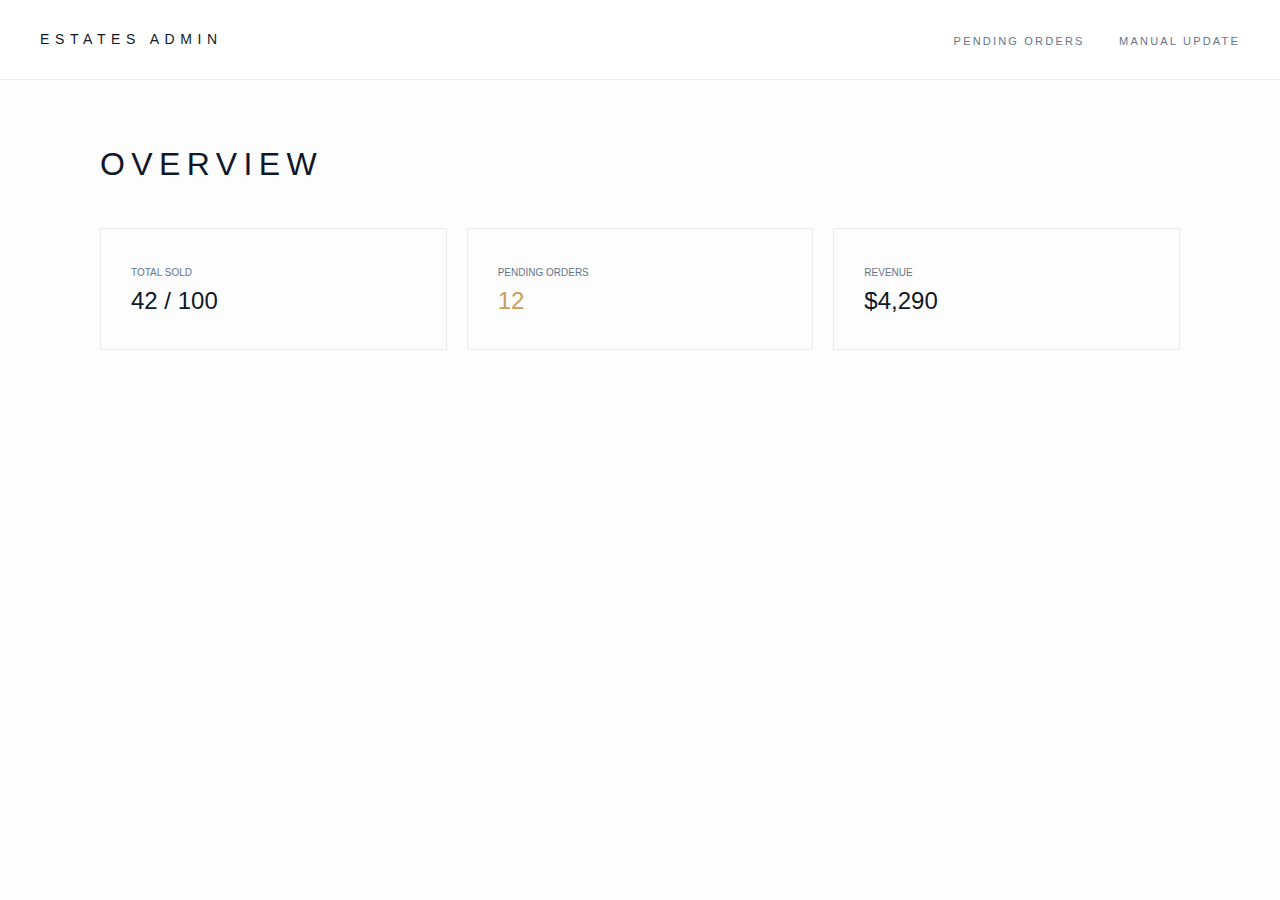
<file: admin.html>
<!DOCTYPE html>
<html lang="en">
<head>
    <meta charset="UTF-8">
    <title>Admin Dashboard</title>
    <link rel="stylesheet" href="style.css">
</head>
<body>
    <nav>
        <div class="logo">Estates Admin</div>
        <div class="nav-links">
            <a href="order.html">Pending Orders</a>
            <a href="manual_update.html">Manual Update</a>
        </div>
    </nav>

    <div style="padding: 60px; max-width: 1200px; margin: 0 auto;">
        <h1 style="font-weight: 300; letter-spacing: 0.2em; text-transform: uppercase;">Overview</h1>
        <div style="display: grid; grid-template-columns: repeat(3, 1fr); gap: 20px; margin-top: 40px;">
            <div style="border: 1px solid var(--border); padding: 30px;">
                <label style="font-size: 10px; color: var(--text-muted); text-transform: uppercase;">Total Sold</label>
                <div style="font-size: 24px;">42 / 100</div>
            </div>
            <div style="border: 1px solid var(--border); padding: 30px;">
                <label style="font-size: 10px; color: var(--text-muted); text-transform: uppercase;">Pending Orders</label>
                <div style="font-size: 24px; color: var(--gold);">12</div>
            </div>
            <div style="border: 1px solid var(--border); padding: 30px;">
                <label style="font-size: 10px; color: var(--text-muted); text-transform: uppercase;">Revenue</label>
                <div style="font-size: 24px;">$4,290</div>
            </div>
        </div>
    </div>
</body>
</html>
</file>
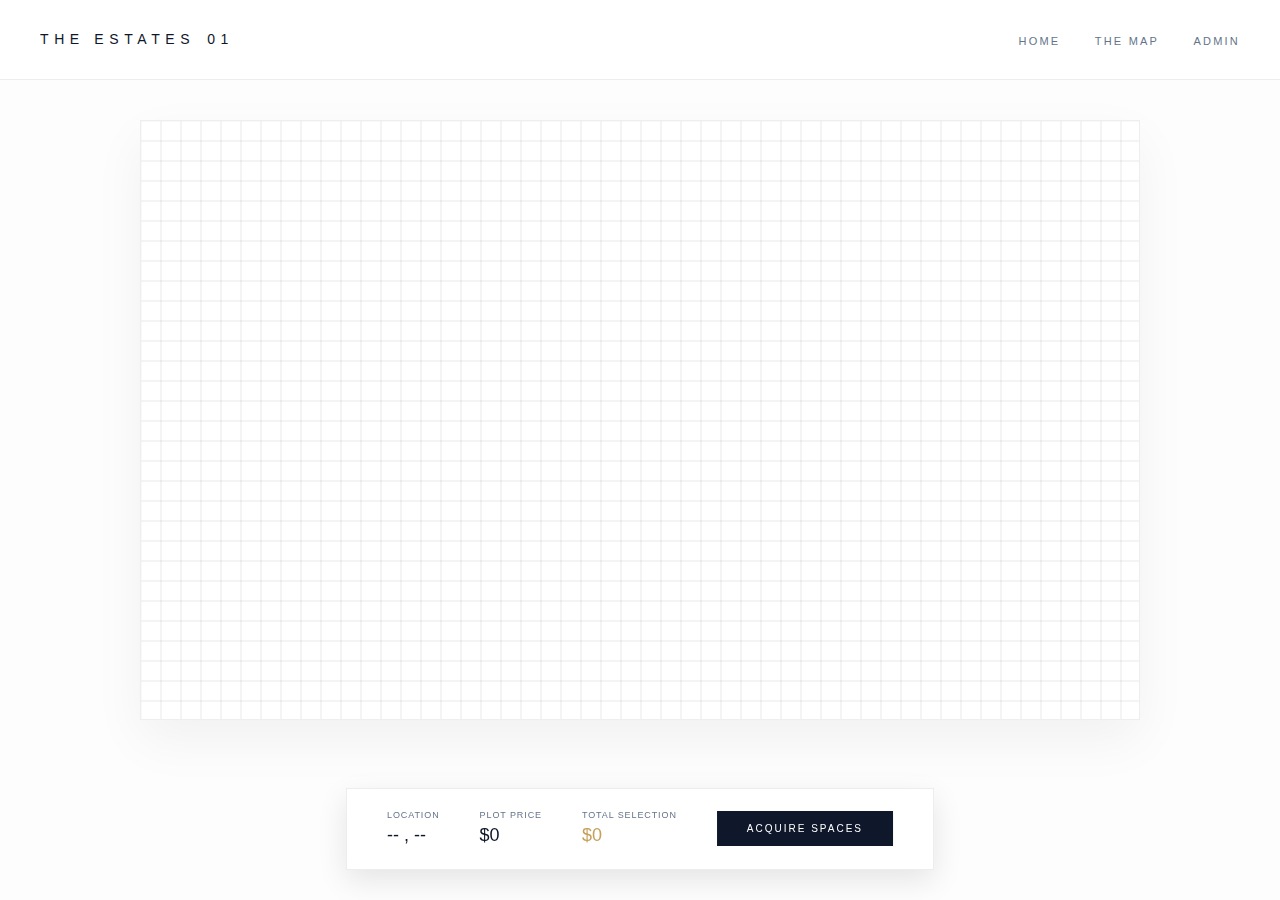
<file: dashboard.html>
<!DOCTYPE html>
<html lang="en">
<head>
    <meta charset="UTF-8">
    <title>Map | Section 01</title>
    <link rel="stylesheet" href="style.css">
</head>
<body>
    <nav>
        <div class="logo">The Estates <span>01</span></div>
        <div class="nav-links">
            <a href="index.html">Home</a>
            <a href="dashboard.html">The Map</a>
            <a href="admin.html">Admin</a>
        </div>
    </nav>

    <div id="grid-container" style="width: 1000px; height: 600px; overflow: auto; border: 1px solid #eee;">
        <canvas id="gridCanvas"></canvas>
    </div>

    <div class="hud">
        <div class="hud-item">
            <label>Location</label>
            <span id="current-coords">-- , --</span>
        </div>
        <div class="hud-item">
            <label>Plot Price</label>
            <span id="current-price">$0</span>
        </div>
        <div class="hud-item">
            <label>Total Selection</label>
            <span id="total-price" style="color: var(--gold);">$0</span>
        </div>
        <button class="btn-primary" onclick="window.location.href='order.html'">Acquire Spaces</button>
    </div>

    <script src="script.js"></script>
</body>
</html>
</file>
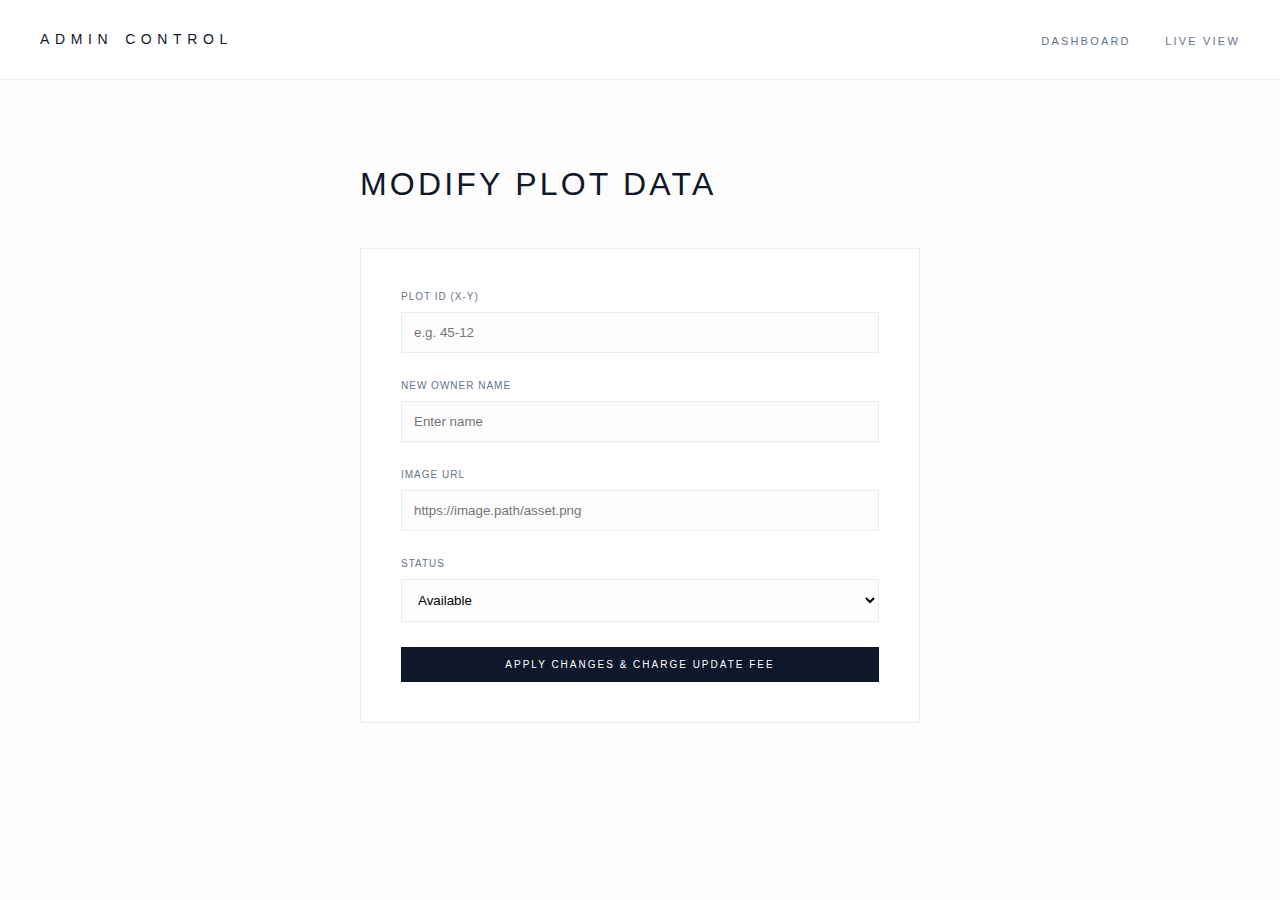
<file: manual_update.html>
<!DOCTYPE html>
<html lang="en">
<head>
    <meta charset="UTF-8">
    <title>Manual Update | Admin</title>
    <link rel="stylesheet" href="style.css">
    <style>
        .form-group { margin-bottom: 25px; }
        .form-group label { display: block; font-size: 10px; text-transform: uppercase; letter-spacing: 0.1em; color: var(--text-muted); margin-bottom: 8px; }
        .form-group input, .form-group select { width: 100%; padding: 12px; border: 1px solid var(--border); background: #fdfdfd; outline: none; transition: border 0.3s; }
        .form-group input:focus { border-color: var(--gold); }
    </style>
</head>
<body>
    <nav>
        <div class="logo">Admin <span>Control</span></div>
        <div class="nav-links">
            <a href="admin.html">Dashboard</a>
            <a href="dashboard.html">Live View</a>
        </div>
    </nav>

    <div style="max-width: 600px; margin: 80px auto; padding: 0 20px;">
        <h1 style="font-weight: 300; letter-spacing: 0.1em; text-transform: uppercase; margin-bottom: 40px;">Modify Plot Data</h1>
        
        <div style="background: white; border: 1px solid var(--border); padding: 40px;">
            <div class="form-group">
                <label>Plot ID (X-Y)</label>
                <input type="text" placeholder="e.g. 45-12">
            </div>
            <div class="form-group">
                <label>New Owner Name</label>
                <input type="text" placeholder="Enter name">
            </div>
            <div class="form-group">
                <label>Image URL</label>
                <input type="text" placeholder="https://image.path/asset.png">
            </div>
            <div class="form-group">
                <label>Status</label>
                <select>
                    <option>Available</option>
                    <option>Pending</option>
                    <option>Sold</option>
                </select>
            </div>
            <button class="btn-primary" style="width: 100%;">Apply Changes & Charge Update Fee</button>
        </div>
    </div>
</body>
</html>
</file>
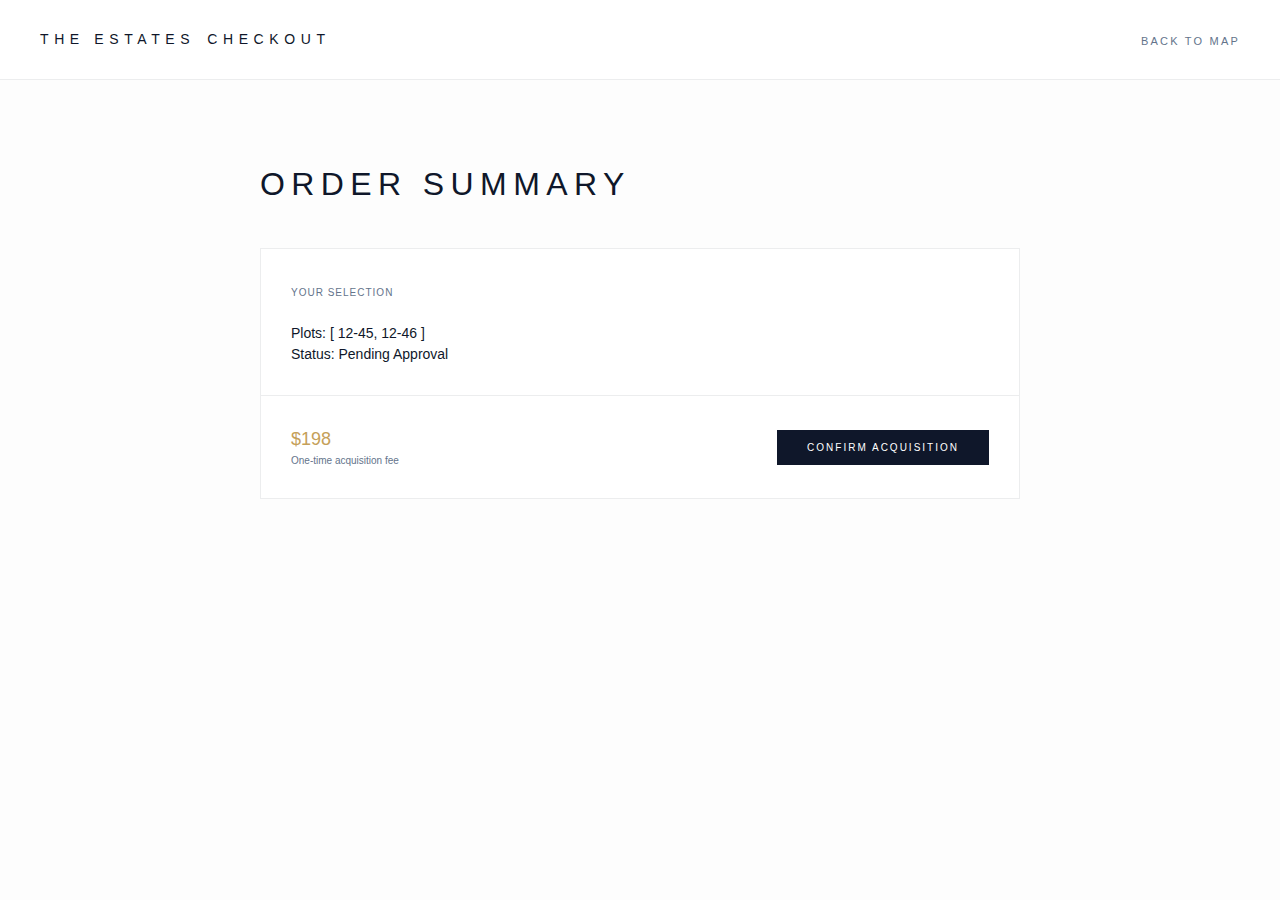
<file: order.html>
<!DOCTYPE html>
<html lang="en">
<head>
    <meta charset="UTF-8">
    <title>Acquisition Summary | The Estates</title>
    <link rel="stylesheet" href="style.css">
</head>
<body>
    <nav>
        <div class="logo">The Estates <span>Checkout</span></div>
        <div class="nav-links">
            <a href="dashboard.html">Back to Map</a>
        </div>
    </nav>

    <div style="max-width: 800px; margin: 80px auto; padding: 0 20px;">
        <h1 style="font-weight: 300; letter-spacing: 0.2em; text-transform: uppercase; margin-bottom: 40px;">Order Summary</h1>
        
        <div id="order-details" style="border: 1px solid var(--border); background: white;">
            <div style="padding: 30px; border-bottom: 1px solid var(--border);">
                <label style="font-size: 10px; text-transform: uppercase; color: var(--text-muted); letter-spacing: 0.1em;">Your Selection</label>
                <div id="selected-list" style="margin-top: 20px; font-size: 14px; color: var(--text-main);">
                    Scanning selection...
                </div>
            </div>

            <div style="padding: 30px; display: flex; justify-content: space-between; align-items: center;">
                <div>
                    <p style="font-size: 18px; color: var(--gold);" id="order-total">$0</p>
                    <p style="font-size: 10px; color: var(--text-muted);">One-time acquisition fee</p>
                </div>
                <button class="btn-primary" onclick="alert('Order submitted to Admin for approval.')">Confirm Acquisition</button>
            </div>
        </div>
    </div>

    <script>
        // Simple logic to pull the selection from local storage (or script state)
        // In a real scenario, we'd pass this via URL or Session Storage
        document.addEventListener('DOMContentLoaded', () => {
            const list = document.getElementById('selected-list');
            list.innerHTML = "Plots: [ 12-45, 12-46 ]<br>Status: Pending Approval";
            document.getElementById('order-total').innerText = "$198"; 
        });
    </script>
</body>
</html>
</file>
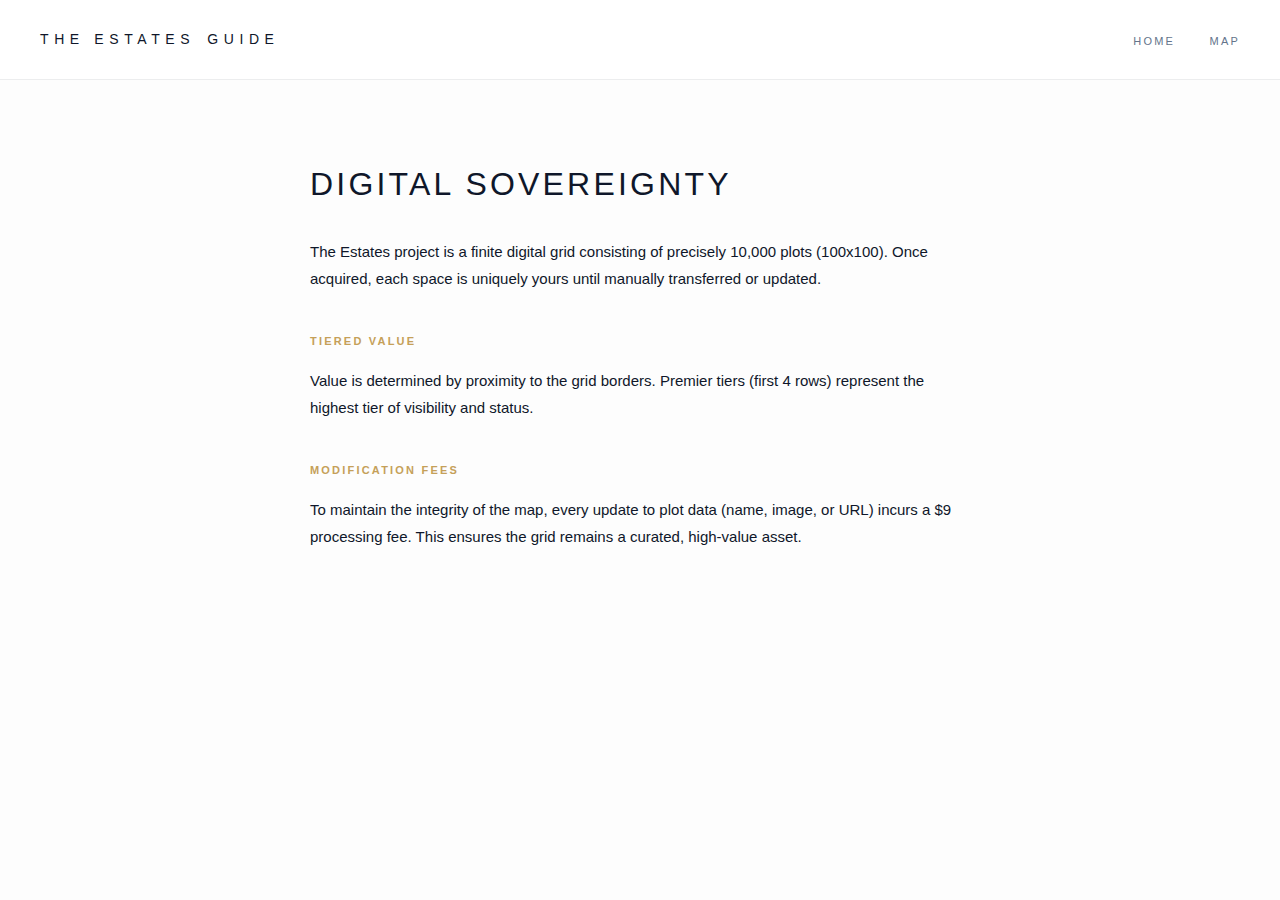
<file: support.html>
<!DOCTYPE html>
<html lang="en">
<head>
    <meta charset="UTF-8">
    <title>Support & Information</title>
    <link rel="stylesheet" href="style.css">
</head>
<body>
    <nav>
        <div class="logo">The Estates <span>Guide</span></div>
        <div class="nav-links">
            <a href="index.html">Home</a>
            <a href="dashboard.html">Map</a>
        </div>
    </nav>

    <div style="max-width: 700px; margin: 80px auto; padding: 0 20px;">
        <h1 style="font-weight: 300; letter-spacing: 0.1em; text-transform: uppercase; margin-bottom: 30px;">Digital Sovereignty</h1>
        
        <div style="color: var(--text-main); font-size: 15px; line-height: 1.8;">
            <p style="margin-bottom: 20px;">The Estates project is a finite digital grid consisting of precisely 10,000 plots (100x100). Once acquired, each space is uniquely yours until manually transferred or updated.</p>
            
            <h3 style="text-transform: uppercase; font-size: 11px; letter-spacing: 0.2em; margin: 40px 0 15px; color: var(--gold);">Tiered Value</h3>
            <p style="margin-bottom: 20px;">Value is determined by proximity to the grid borders. Premier tiers (first 4 rows) represent the highest tier of visibility and status.</p>

            <h3 style="text-transform: uppercase; font-size: 11px; letter-spacing: 0.2em; margin: 40px 0 15px; color: var(--gold);">Modification Fees</h3>
            <p style="margin-bottom: 20px;">To maintain the integrity of the map, every update to plot data (name, image, or URL) incurs a $9 processing fee. This ensures the grid remains a curated, high-value asset.</p>
        </div>
    </div>
</body>
</html>
</file>
<file: style.css>
:root {
    --bg-color: #FDFDFD;
    --text-main: #0F172A;
    --text-muted: #64748B;
    --gold: #C5A059;
    --border: rgba(15, 23, 42, 0.08);
    --available: #FFFFFF;
    --pending: #FEF3C7;
}

* { margin: 0; padding: 0; box-sizing: border-box; }

body {
    font-family: 'Inter', -apple-system, sans-serif;
    background-color: var(--bg-color);
    color: var(--text-main);
    line-height: 1.5;
}

/* Luxury Navbar */
nav {
    height: 80px;
    display: flex;
    align-items: center;
    justify-content: space-between;
    padding: 0 40px;
    border-bottom: 1px solid var(--border);
    background: white;
    position: sticky;
    top: 0;
    z-index: 1000;
}

.logo {
    text-transform: uppercase;
    letter-spacing: 0.4em;
    font-size: 14px;
    display: flex;
    align-items: center;
    gap: 12px;
}

.nav-links a {
    text-decoration: none;
    color: var(--text-muted);
    font-size: 11px;
    text-transform: uppercase;
    letter-spacing: 0.2em;
    margin-left: 30px;
    transition: color 0.3s;
}

.nav-links a:hover { color: var(--gold); }

/* Grid View Styles */
#grid-container {
    position: relative;
    margin: 40px auto;
    border: 1px solid var(--border);
    background: white;
    cursor: crosshair;
    box-shadow: 0 20px 50px rgba(0,0,0,0.05);
}

/* HUD Overlay */
.hud {
    position: fixed;
    bottom: 30px;
    left: 50%;
    transform: translateX(-50%);
    background: rgba(255,255,255,0.9);
    backdrop-filter: blur(10px);
    border: 1px solid var(--border);
    padding: 20px 40px;
    display: flex;
    gap: 40px;
    align-items: center;
    box-shadow: 0 10px 30px rgba(0,0,0,0.1);
}

.hud-item label {
    display: block;
    font-size: 9px;
    text-transform: uppercase;
    letter-spacing: 0.1em;
    color: var(--text-muted);
}

.hud-item span { font-size: 18px; font-weight: 500; }

.btn-primary {
    background: var(--text-main);
    color: white;
    border: none;
    padding: 12px 30px;
    text-transform: uppercase;
    letter-spacing: 0.2em;
    font-size: 10px;
    cursor: pointer;
    transition: background 0.3s;
}

.btn-primary:hover { background: var(--gold); }
</file>
